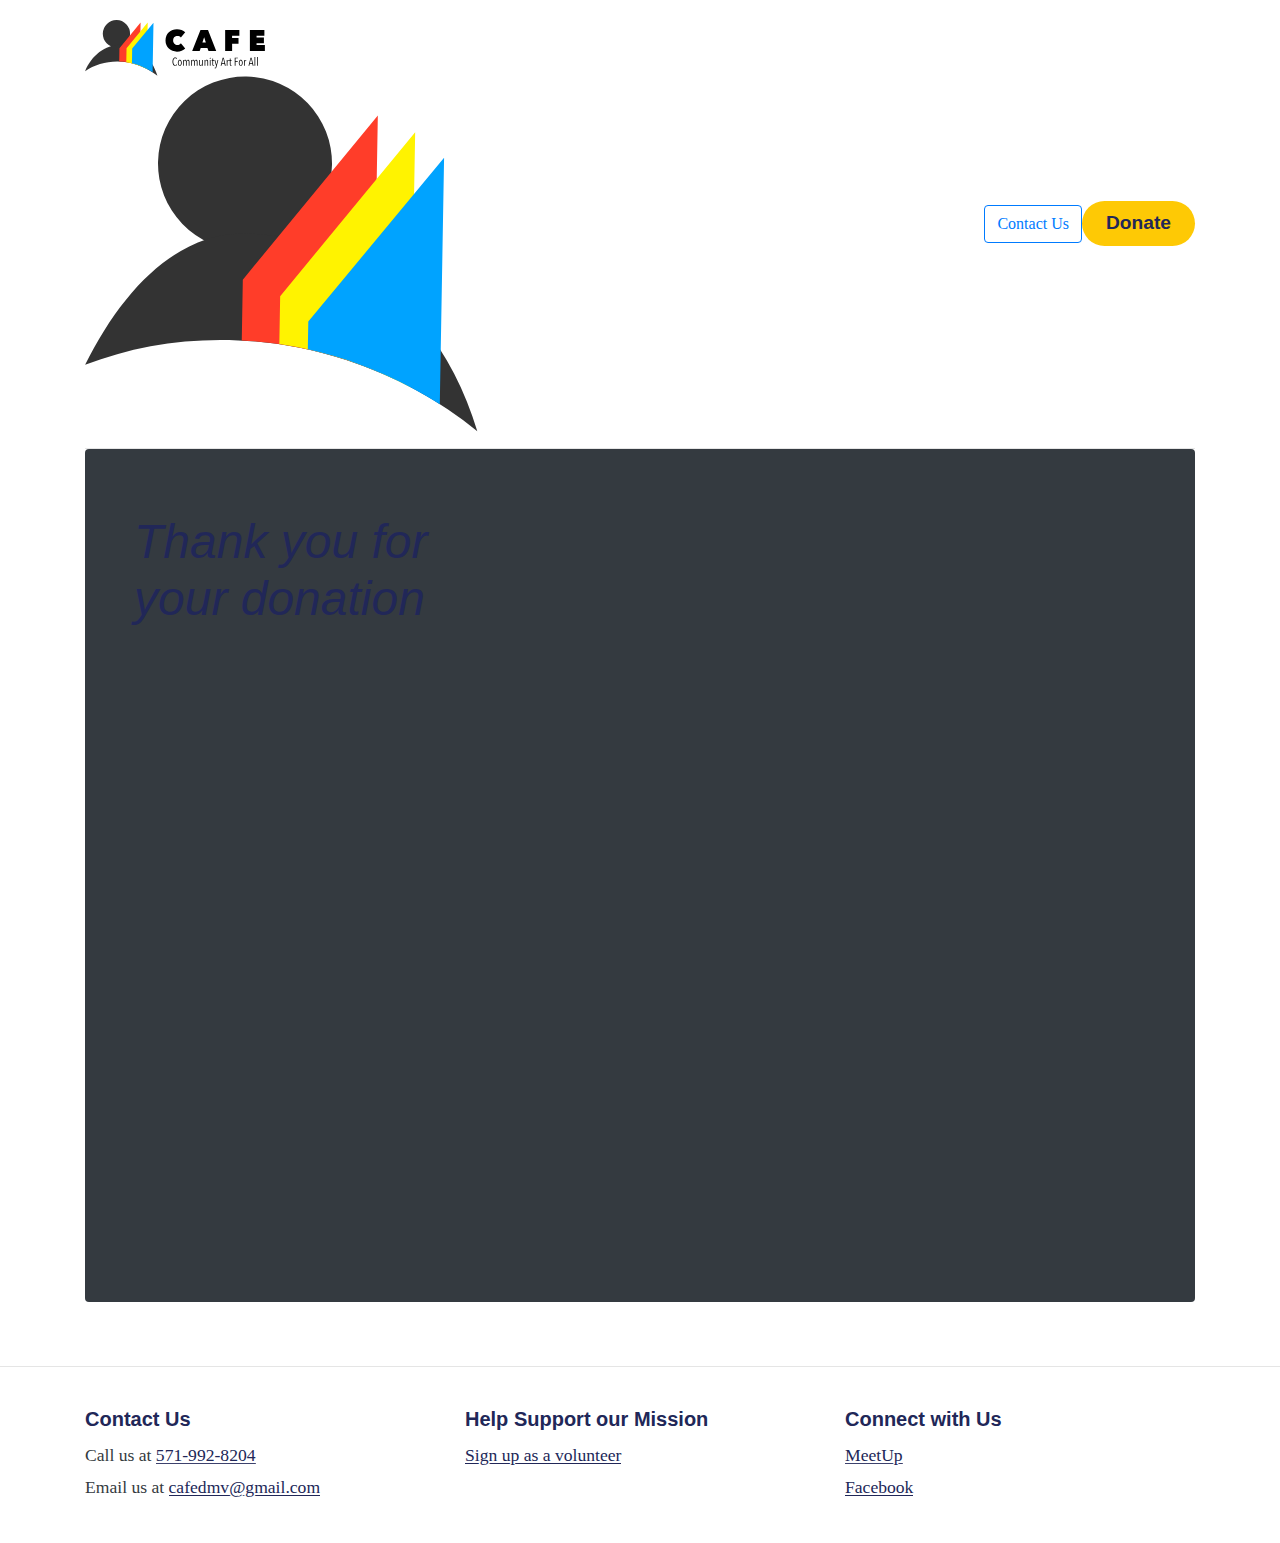
<file: donate-complete.html>
<!doctype html>
<html lang="en">

<head>
    <meta charset="utf-8">
    <meta name="viewport" content="width=device-width, initial-scale=1, shrink-to-fit=no">
    <meta name="description" content="">
    <meta name="author" content="">
    <link rel="icon" href="favicon.ico">

    <title>Donate</title>

    <link rel="canonical" href="https://getbootstrap.com/docs/4.0/examples/blog/">

    <!-- Bootstrap core CSS -->
    <link href="css/bootstrap.min.css" rel="stylesheet">

    <!-- Custom styles for this template -->
    <link href="https://fonts.googleapis.com/css?family=Playfair+Display:700,900" rel="stylesheet">
    <link href="css/blog.css" rel="stylesheet">
    <link rel="stylesheet" href="https://use.fontawesome.com/releases/v5.8.2/css/all.css" integrity="sha384-oS3vJWv+0UjzBfQzYUhtDYW+Pj2yciDJxpsK1OYPAYjqT085Qq/1cq5FLXAZQ7Ay" crossorigin="anonymous">
</head>

<body>

    <div class="container">
        <header class="blog-header py-3">
            <div class="row flex-nowrap justify-content-between align-items-center">
                <div class="col-4 pt-1">
                    <a class="blog-header-logo text-dark" href="index.html"><img src="img/logos/logo.svg" class="nav-logo"><img src="img/logos/logo-small.svg" class="nav-logo-small"></a>
                </div>
                <div class="col-4 d-flex justify-content-end align-items-center">
                    <div class="cust-nav-item"><a class="btn btn-md btn-outline-primary" href="contact-us.html">Contact Us</a></div>
                    <a class="btn btn-md btn-primary" href="#">Donate</a>
                </div>
            </div>
        </header>

        <div class="nav-scroller py-1 mb-2">
            <nav class="nav d-flex">
                <a class="p-2" href="about-us.html">About Us</a>
                <a class="p-2" href="our-impact.html">Our Impact</a>
                <a class="p-2" href="upcoming-projects.html">Upcoming Projects</a>
            </nav>
        </div>

        <div class="container p-3 p-md-5 bg-dark text-white rounded">
            <div class="p-3 row">
                <div class="col-md-4 px-0">
                    <h1 class="display-4 font-italic">Thank you for your donation</h1>
                    <p class="lead my-3">Your contribution means alot- not for us, but for making a happier, safer community for us all. We'd like to stay in touch so we can show you our commitment to transforming your gift into art in our community.</p>
                </div>
                <div class="col-md-7 p-3 offset-md-1">
                    <iframe src="https://docs.google.com/forms/d/e/1FAIpQLScLjUJnhffS6BoBsO-I7Uo3KLCF5mGqm6gQbADGxovGRBpaow/viewform?embedded=true" width="100%" height="683" frameborder="0" marginheight="0" marginwidth="0">Loading...</iframe>
                </div>
            </div>
        </div>
    </div><br/><br/>
    <!-- /.container -->

    <footer class="blog-footer">
        <div class="container">
            <div class="row">
                <div class="col-sm-4 footer-padding">
                    <h5>Contact Us</h5>
                    <p><i class="fas fa-phone"></i> Call us at <a href="tel:555-555-5555">571-992-8204</a><br/><i class="fas fa-envelope-open-text"></i> Email us at <a href="mailto:cafedmv@gmail.com">cafedmv@gmail.com</a></p>
                </div>
                <div class="col-sm-4 footer-padding">
                    <h5>Help Support our Mission</h5>
                    <p><a href="https://docs.google.com/forms/d/e/1FAIpQLSfRkjYdbn5DkWDFj4KPk6kwrOHkursenSplU50pXM2_oDvfsA/viewform?usp=sf_link"><i class="fas fa-clipboard"></i> Sign up as a volunteer</a></p>
                </div>
                <div class="col-sm-4">
                    <h5>Connect with Us</h5>
                    <p><a href="https://www.meetup.com/Community-Art/"><i class="fab fa-meetup"></i> MeetUp</a><br/><a href="https://www.facebook.com/cafedmv/"><i class="fab fa-facebook"></i> Facebook</a></p>
                </div>
            </div>
        </div>
    </footer>

    <!-- Bootstrap core JavaScript
    ================================================== -->
    <!-- Placed at the end of the document so the pages load faster -->
    <script src="js/jquery-3.4.1.min.js"></script>
    <script src="https://code.jquery.com/jquery-3.2.1.slim.min.js" integrity="sha384-KJ3o2DKtIkvYIK3UENzmM7KCkRr/rE9/Qpg6aAZGJwFDMVNA/GpGFF93hXpG5KkN" crossorigin="anonymous"></script>
    <script src="js/donate.js"></script>
    <script src="js/bootstrap.min.js"></script>
</body>

</html>
</file>
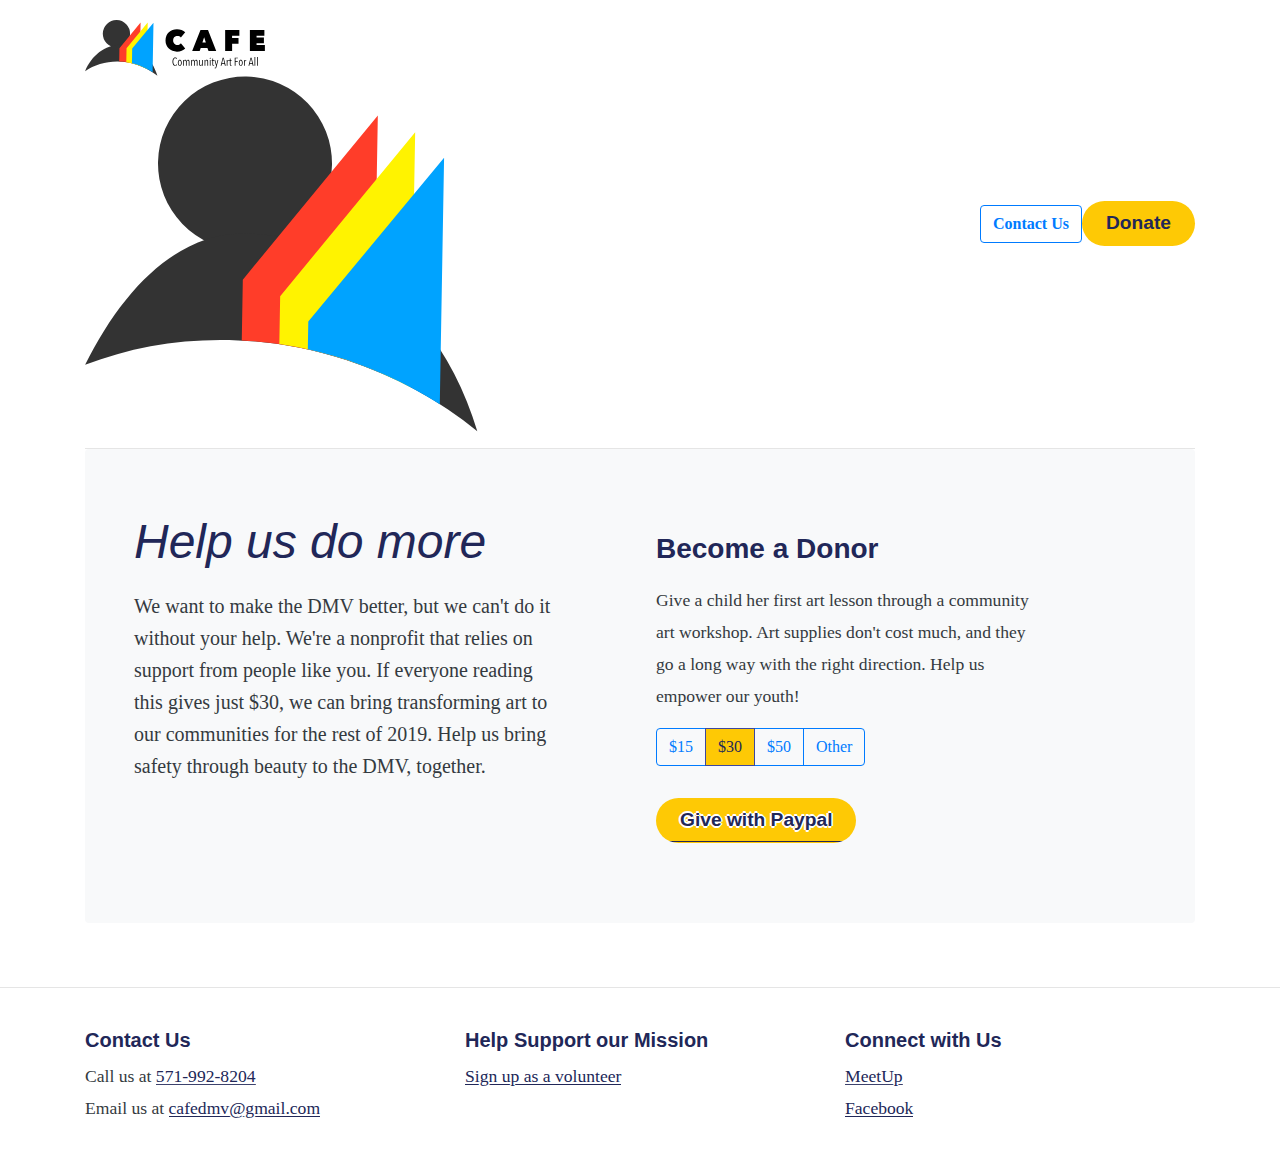
<file: donate.html>
<!doctype html>
<html lang="en">

<head>
    <meta charset="utf-8">
    <meta name="viewport" content="width=device-width, initial-scale=1, shrink-to-fit=no">
    <meta name="description" content="">
    <meta name="author" content="">
    <link rel="icon" href="favicon.ico">

    <title>Donate</title>

    <link rel="canonical" href="https://getbootstrap.com/docs/4.0/examples/blog/">

    <!-- Bootstrap core CSS -->
    <link href="css/bootstrap.min.css" rel="stylesheet">

    <!-- Custom styles for this template -->
    <link href="https://fonts.googleapis.com/css?family=Playfair+Display:700,900" rel="stylesheet">
    <link href="css/blog.css" rel="stylesheet">
    <link rel="stylesheet" href="https://use.fontawesome.com/releases/v5.8.2/css/all.css" integrity="sha384-oS3vJWv+0UjzBfQzYUhtDYW+Pj2yciDJxpsK1OYPAYjqT085Qq/1cq5FLXAZQ7Ay" crossorigin="anonymous">
    
    <!-- Global site tag (gtag.js) - Google Analytics -->
<script async src="https://www.googletagmanager.com/gtag/js?id=UA-140853964-1"></script>
<script>
  window.dataLayer = window.dataLayer || [];
  function gtag(){dataLayer.push(arguments);}
  gtag('js', new Date());

  gtag('config', 'UA-140853964-1');
</script>
</head>

<body>

    <div class="container">
        <header class="blog-header py-3">
            <div class="row flex-nowrap justify-content-between align-items-center">
                <div class="col-4 pt-1">
                    <a class="blog-header-logo text-dark" href="index.html"><img src="img/logos/logo.svg" class="nav-logo"><img src="img/logos/logo-small.svg" class="nav-logo-small"></a>
                </div>
                <div class="col-4 d-flex justify-content-end align-items-center">
                    <div class="cust-nav-item"><a class="btn btn-md btn-outline-primary font-weight-bold" href="contact-us.html">Contact Us</a></div>
                    <a class="btn btn-primary font-weight-bold" href="#">Donate</a>
                </div>
            </div>
        </header>

        <div class="nav-scroller py-1 mb-2">
            <nav class="nav d-flex">
                <a class="p-2" href="about-us.html">About Us</a>
                <a class="p-2" href="our-impact.html">Our Impact</a>
                <a class="p-2" href="upcoming-projects.html">Upcoming Projects</a>
            </nav>
        </div>

        <div class="container p-3 p-md-5 bg-light rounded">
            <div class="p-3 row">
                <div class="col-md-5 px-0">
                    <h1 class="display-4 font-italic">Help us do more</h1>
                    <p class="lead my-3">We want to make the DMV better, but we can't do it without your help. We're a nonprofit that relies on support from people like you. <b>If everyone reading this gives just $30, we can bring transforming art to our communities for the rest of 2019.</b> Help us bring safety through beauty to the DMV, together.</p>
                </div>
                <div class="col-md-5 p-3 offset-md-1">
                    <h3 id="impact-title">Become a Donor</h3>
                    <p id="impact">Give a child her first art lesson through a community art workshop. Art supplies don't cost much, and they go a long way with the right direction. Help us empower our youth!</p>
                    <div id="donate" class="btn-group btn-group-toggle" data-toggle="buttons">
                        <label class="btn btn-outline-primary">
                            <input type="radio" name="options" autocomplete="off" checked value="15"> $15</label>
                        <label class="btn btn-outline-primary active">
                            <input type="radio" name="options" value="30" id="option30" autocomplete="off"> $30
                        </label>
                        <label class="btn btn-outline-primary">
                            <input type="radio" name="options" value="50" autocomplete="off"> $50</label>
                        <label class="btn btn-outline-primary">
                            <input type="radio" name="options" value="0" autocomplete="off"> Other</label>
                    </div>
                    <br/><br/>
                    <p class="lead mb-0"><a id="paypal" href="https://www.paypal.com/cgi-bin/webscr?cmd=_s-xclick&hosted_button_id=FBWXEKNQ7VPFW&source=url" class="btn btn-primary font-weight-bold">Give with Paypal</a></p>
                </div>
            </div>
        </div>
    </div><br/><br/>
    <!-- /.container -->

    <footer class="blog-footer">
        <div class="container">
            <div class="row">
                <div class="col-sm-4 footer-padding">
                    <h5>Contact Us</h5>
                    <p><i class="fas fa-phone"></i> Call us at <a href="tel:555-555-5555">571-992-8204</a><br/><i class="fas fa-envelope-open-text"></i> Email us at <a href="mailto:cafedmv@gmail.com">cafedmv@gmail.com</a></p>
                </div>
                <div class="col-sm-4 footer-padding">
                    <h5>Help Support our Mission</h5>
                    <p><a href="https://docs.google.com/forms/d/e/1FAIpQLSfRkjYdbn5DkWDFj4KPk6kwrOHkursenSplU50pXM2_oDvfsA/viewform?usp=sf_link"><i class="fas fa-clipboard"></i> Sign up as a volunteer</a></p>
                </div>
                <div class="col-sm-4">
                    <h5>Connect with Us</h5>
                    <p><a href="https://www.meetup.com/Community-Art/"><i class="fab fa-meetup"></i> MeetUp</a><br/><a href="https://www.facebook.com/cafedmv/"><i class="fab fa-facebook"></i> Facebook</a></p>
                </div>
            </div>
        </div>
    </footer>

    <!-- Bootstrap core JavaScript
    ================================================== -->
    <!-- Placed at the end of the document so the pages load faster -->
    <script src="js/jquery-3.4.1.min.js"></script>
    <script src="https://code.jquery.com/jquery-3.2.1.slim.min.js" integrity="sha384-KJ3o2DKtIkvYIK3UENzmM7KCkRr/rE9/Qpg6aAZGJwFDMVNA/GpGFF93hXpG5KkN" crossorigin="anonymous"></script>
    <script src="js/donate.js"></script>
    <script src="js/bootstrap.min.js"></script>
</body>

</html>
</file>
<file: css/blog.css>
/* josh's additions */

a {
    color: #212758;

}

p a {
    text-decoration: none;
    text-shadow: 0.05em 0 0 #fff, -0.05em 0 0 #fff,
        0 0.05em 0 #fff, 0 -0.05em 0 #fff,
        0.1em 0 0 #fff, -0.1em 0 0 #fff,
        0 0.1em 0 #fff, 0 -0.1em 0 #fff;
    background-image: linear-gradient(to right, currentColor 0%, currentColor 100%);
    background-repeat: repeat-x;
    background-position: bottom 0.05em center;
    background-size: 100% 0.05em;
}

p,
li {
    font-family: 'Noto Serif', serif;
    color: #343a40;
}



p a:hover {
    text-decoration: none;
}

.cust-nav-item {}

.link-disabled {
    color: #d3d3d3;
}

.header-border {
    border-bottom: 1px solid #333;
    padding: 10px;
}

.header {
    padding: 16px 0px;
}

body {
    font-size: 1.1rem;
    line-height: 2rem;
    font-family: 'Noto Serif', serif;
}

/* button updates */

.btn {
    font-family: 'Noto Serif', serif;
}

.bg-mobile {
    display: none;
}

.bg-desktop {
    background: url(../img/bg/bg-cafe-alt.png) no-repeat;
    background-size: contain;
}

.bg-desktop-contact {
    background: url(../img/bg/bg-cafe-2.svg) no-repeat;
    background-size: contain;
}

.bg-blue {
    background-color: #3e499e;
}
.darkmode h1, h2 {
    color: white;
}
.darkmode p {
    color: #e9eefc;
}
.darkmode a {
    text-shadow: none;
    color: #e9eefc;
    font-weight: 700;
}

.off-screen {
  left: -100vw;
  position: absolute;
}

.our-team {
    transform: rotate(270deg);
    position: absolute;
    margin-left: -320px;
    margin-top: 180px;
    text-align: right;
    color: #e7e7e7;
    font-size: 8rem;
}

.what-we-do {
    transform: rotate(270deg);
    position: absolute;
    margin-left: -330px;
    margin-top: 200px;
    text-align: right;
    color: #e7e7e7;
    font-size: 6rem;
}



.btn-primary {
    background-color: #fec905;
    border: 0px;
    border-radius: 3rem;
    color: #222758 !important;
    font-weight: 700;
    transition: linear .1s;
    font-size: 1.2rem;
    padding: .5rem 1.5rem;
    font-family: 'Montserrat', sans-serif;
}

.btn-outline-primary:not(:disabled):not(.disabled).active, .btn-outline-primary:not(:disabled):not(.disabled):active, .show>.btn-outline-primary.dropdown-toggle {
    color: #222758 !important;
    background-color: #fec905;
    border-color: #3d489e;
}

.bg-pad {
    padding-right: 3rem;
}

.btn-primary:hover {
    color: #fff !important;
    background-color: #222758;
}

.btn-text {
    color: white;
    transition: linear .1s;
    font-weight: 500;
    border-radius: 0px;
    border-bottom: solid 2px #fff300;
    padding: .175rem .25rem;
    font-size: 1.1rem;

}

.btn-text:hover {
    color: #222758;
    border-bottom: solid 2px #fff300;
    background-color: #fff300;
}

.btn-text-alt {
    color: #222758;
    transition: all ease .1s;
    font-weight: 500;
    border-radius: 0px;
    border-bottom: solid 4px #3d489e;
    padding: .5rem 0.3rem;
    font-size: 1.2rem;
}

.btn-text-alt:hover {
    transition: all ease .1s;
    border-bottom: dashed 4px #f1585e;
    color: #222758;
}

.btn-text-nav-sub {
    transition: all ease .1s;
    font-family: montserrat;
    padding: 36px 16px;
    text-decoration: none !important;
}


.nav-sub-select {
    border-bottom: 4px solid #f1585e;
    color: #3d489e;
    font-weight: 700;
    transition: all ease .1s;
    font-family: montserrat;
}

.btn-text-nav-sub:hover {
    border-bottom: 4px solid #f1585e;
    color: #222758;
}


.bootstrap-pad {
    padding-top: 30px;
    padding-bottom: 30px;
}

.event-img {
    border-radius: 30px;
    margin-top: 15px;
    margin-bottom: 30px;
}

.donate {
    margin-left: 24px;
}

.nav-selected {
    color: #333;
    font-weight: 600;
}

.nav-logo {
    max-width: 180px;
}

.breadcrumbs {
    padding: 8px 0px;
    font-size: 1rem;
    background-color: #222758;
    color: white;
}

.breadcrumbs a {
    color: white;
    text-decoration: underline;
}

#bgvideo {
    position: relative;
    background-color: #3d489e;
    min-height: 25rem;
    width: 100%;
    overflow: hidden;
}

#bgvideo video {
    position: absolute;
    top: 50%;
    left: 50%;
    min-width: 100%;
    min-height: 100%;
    width: auto;
    height: auto;
    z-index: 0;
    -ms-transform: translateX(-50%) translateY(-50%);
    -moz-transform: translateX(-50%) translateY(-50%);
    -webkit-transform: translateX(-50%) translateY(-50%);
    transform: translateX(-50%) translateY(-50%);
}

#bgvideo .container {
    position: relative;
    z-index: 2;
}

#bgvideo .overlay {
    position: absolute;
    top: 0;
    left: 0;
    height: 100%;
    width: 100%;
    background-color: #3d489e;
    opacity: 0.9;
    z-index: 1;
}

.video-pad {
    margin-bottom: 30px;
    border-top: 7px solid #f0575e;
    padding-bottom: 10px;
}

.timeline {
    padding-left: 2rem;
    border-left: solid 1px #e7e7e7;
}

.featured-project {
    background-color: #f7934b;
    color: white;
}


/* stylelint-disable selector-list-comma-newline-after */
.blog-heading {
    margin-bottom: 60px;
    border-bottom: 1px solid #e7e7e7;
    padding-right: 100%;
}

.blog-header {
    line-height: 1;
    border-bottom: 1px solid #e5e5e5;
}

.blog-header-logo {
    font-family: "Playfair Display", Georgia, "Times New Roman", serif;
    font-size: 2.25rem;
}

.blog-header-logo:hover {
    text-decoration: none;
}

.headline {
    font-size: 3.5rem;
}

.headline-p {
    font-size: 1.4rem;
    line-height: 2.4rem;
}

.xl-padding {
    padding: 10rem 0rem;
}

.lg-padding {
    padding: 6rem 0rem;
}

h1,
h2,
h3,
h4,
h5,
h6 {
    font-family: 'Montserrat', sans-serif;
    color: #212758;
    font-weight: 700;
}

h1 {
    margin-bottom: 20px;
    font-weight: 700;
}

h2,
h3 {
    margin-bottom: 15px;
    line-height: 2.5rem;
}

.f-h5 {
    font-size: 1.25rem;
    margin-bottom: .25rem;
}

.display-4 {
    font-size: 2.5rem;
}

@media (min-width: 768px) {
    .display-4 {
        font-size: 3rem;
    }
}

a.skip-main {
    left:-999px;
    position:absolute;
    top:auto;
    width:1px;
    height:1px;
    overflow:hidden;
    z-index:-999;
}
a.skip-main:focus, a.skip-main:active {
    color: #fff;
    background-color:#3d489e;
    left: auto;
    top: auto;
    width: 30%;
    height: auto;
    overflow:auto;
    margin: 10px 35%;
    padding:5px;
    border-radius: 15px;
    border:4px solid #fec905;
    text-align:center;
    font-size:1.2em;
    z-index:999;
}

.nav-scroller {
    display: none;
    position: relative;
    z-index: 2;
    height: 2.75rem;
    overflow-y: hidden;
}

.nav-scroller .nav {
    display: -webkit-box;
    display: -ms-flexbox;
    display: flex;
    -ms-flex-wrap: nowrap;
    flex-wrap: nowrap;
    overflow-x: auto;
    text-align: center;
    white-space: nowrap;
    -webkit-overflow-scrolling: touch;
}

.nav-scroller .nav-link {
    padding-top: .75rem;
    padding-bottom: .75rem;
    font-size: .875rem;
}

.card-img-right {
    height: 100%;
    border-radius: 0 3px 3px 0;
}

.flex-auto {
    -ms-flex: 0 0 auto;
    -webkit-box-flex: 0;
    flex: 0 0 auto;
}

.h-250 {
    height: 250px;
}

@media (min-width: 768px) {
    .h-md-250 {
        height: 250px;
    }
}

.border-top {
    border-top: 1px solid #e5e5e5;
}

.border-bottom {
    border-bottom: 1px solid #e5e5e5;
}

.box-shadow {
    box-shadow: 0 .25rem .75rem rgba(0, 0, 0, .05);
}

/*
 * Blog name and description
 */

.blog-title {
    margin-bottom: 0;
    font-size: 2rem;
    font-weight: 400;
}

.blog-description {
    font-size: 1.1rem;
    color: #999;
}

@media (min-width: 40em) {
    .blog-title {
        font-size: 3.5rem;
    }
}

/* Pagination */

.blog-pagination {
    margin-bottom: 4rem;
}

.blog-pagination > .btn {
    border-radius: 2rem;
}

/*
 * Blog posts
 */

.blog-post {
    margin-bottom: 4rem;
}

.blog-post-title {
    margin-bottom: .25rem;
    font-size: 2.5rem;
}

.blog-post-meta {
    margin-bottom: 1.25rem;
    color: #000;
}

.blog-post-image {
    width: 100%;
    padding-bottom: 30px;
}

/*
 * Footer
 */

.blog-footer {
    padding: 2.5rem 1rem;
    color: #333;
    background-color: #fff;
    border-top: .05rem solid #e5e5e5;
}

.blog-footer p:last-child {
    margin-bottom: 0;
}

.mb {
    margin-bottom: 2rem;
}

.mu {
    margin-top: 2rem;
}

.mu-2 {
    margin-top: 4rem;
}

/* media queries */

/* If the screen size is 500px wide or less, hide the element */

@media only screen and (max-width: 995px) {
    .our-team {
        left: -100vw;
  position: absolute;
    }
    .what-we-do {
        left: -100vw;
  position: absolute;
    }
    
    .header {
    padding: 16px 0px 0px 0px;
}
    
    .bg-pad {
        padding-right: 1rem;
    }

    .mobile-pad {
        margin-bottom: 2rem;
    }

    .headline {
        font-size: 2.5rem;
    }
    
    .headline-p {
        font-size: 1.1rem;
        line-height: 2rem;
    }

    .xl-padding {
        padding: 6rem 0rem;
    }

    .lg-padding {
        padding: 4rem 0rem;
    }

    .nav-scroller {
        display: inline;
    }

    .cust-nav-item {
        display: none;
    }

    .bg-desktop-contact {
        background: none;
    }

    .bg-mobile-contact {
        display: inline;
    }

    .bg-desktop {
        background: none;
    }

    .bg-mobile {
        display: inline;
    }

    .footer-padding {
        padding-bottom: 30px;
    }
    .btn-text-nav-sub {

        transition: all ease .1s;
        font-family: montserrat;
        padding: 1rem .7rem;
    }

}

@media only screen and (max-width: 640px) {

    .xl-padding {
        padding: 4rem 1rem;
    }

    .lg-padding {
        padding: 4rem 1rem;
    }

    .timeline {
        padding: 0rem 1rem;
        border-left: none;
    }

    .featured-project {
        padding: 60px 15px 60px 15px;
    }

    .btn-mobile-pad {
        margin-bottom: 1rem;
    }

    .bg-pad {
        padding-right: 1rem;
    }

    .mobile-pad {
        margin-bottom: 4rem;
    }

    .video-pad {
        margin-top: 30px;
    }



    .breadcrumbs {

        font-size: 1rem;
    }
}
</file>
